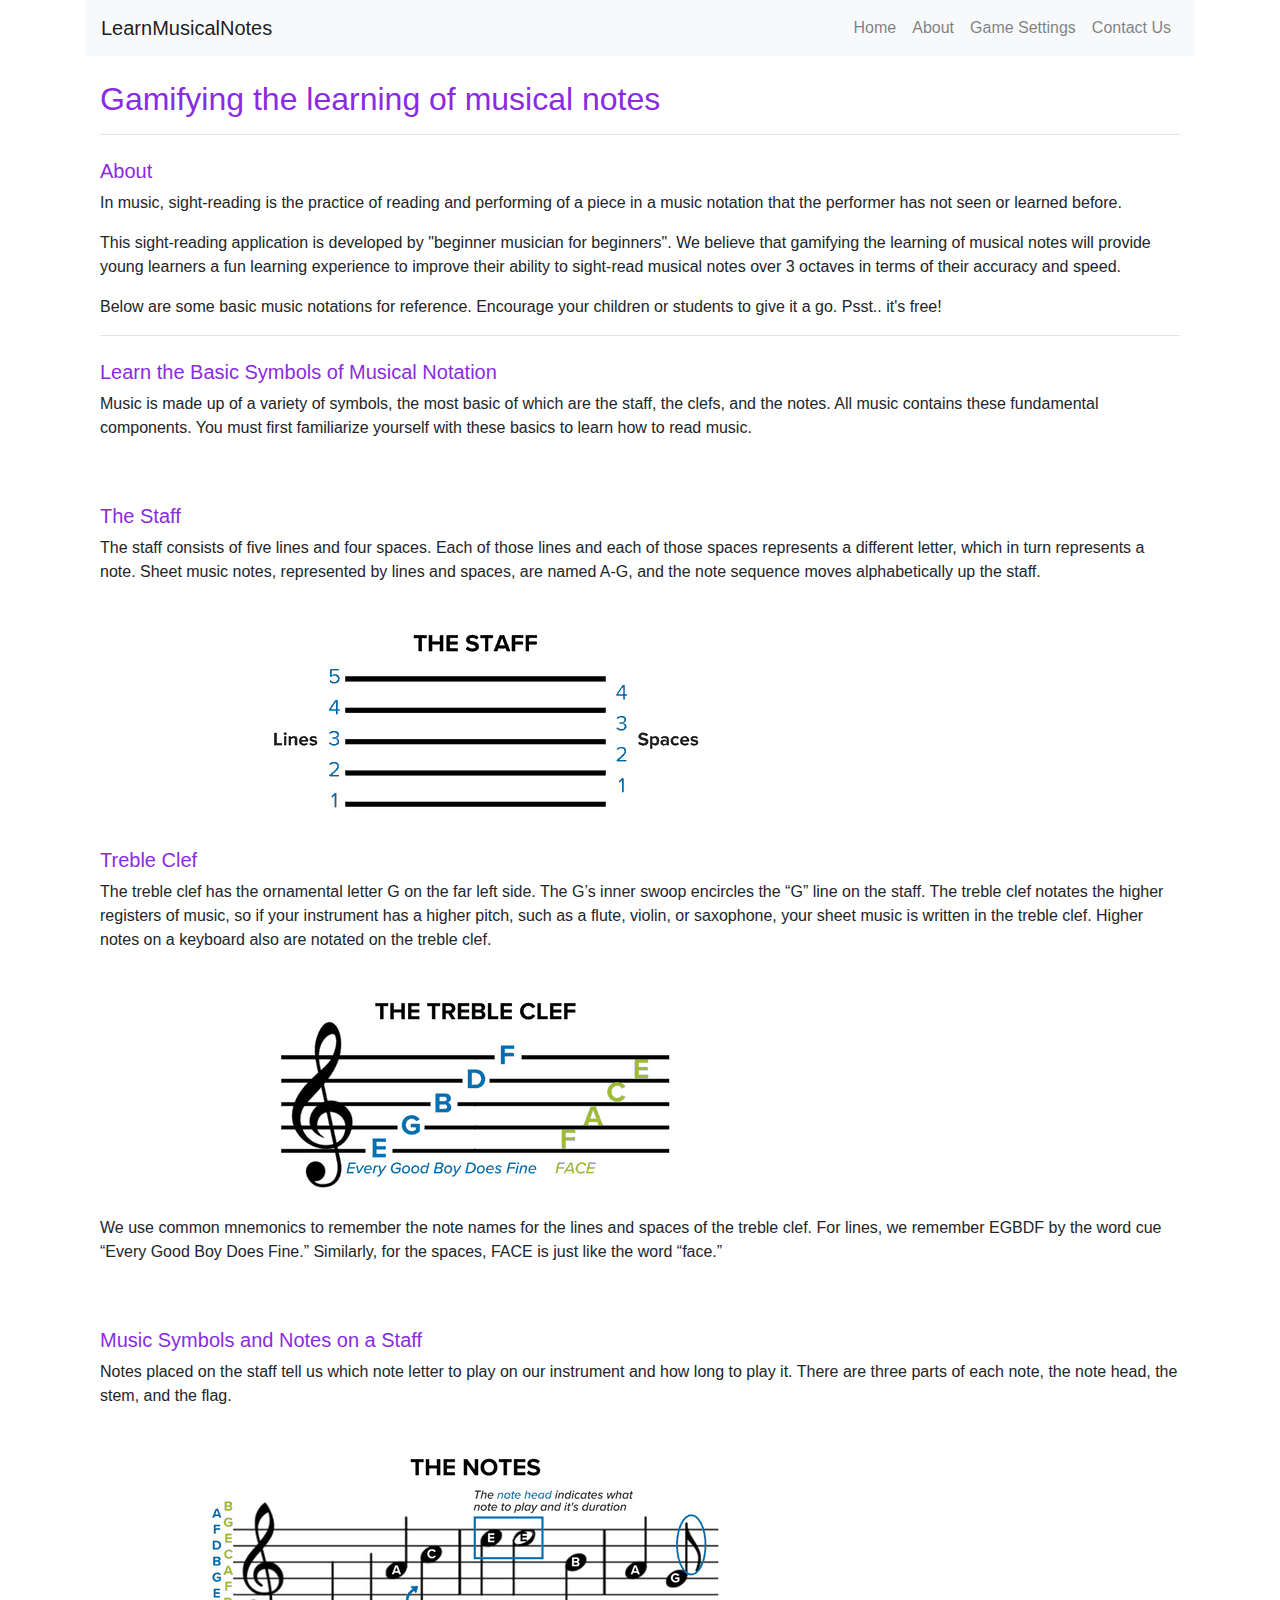
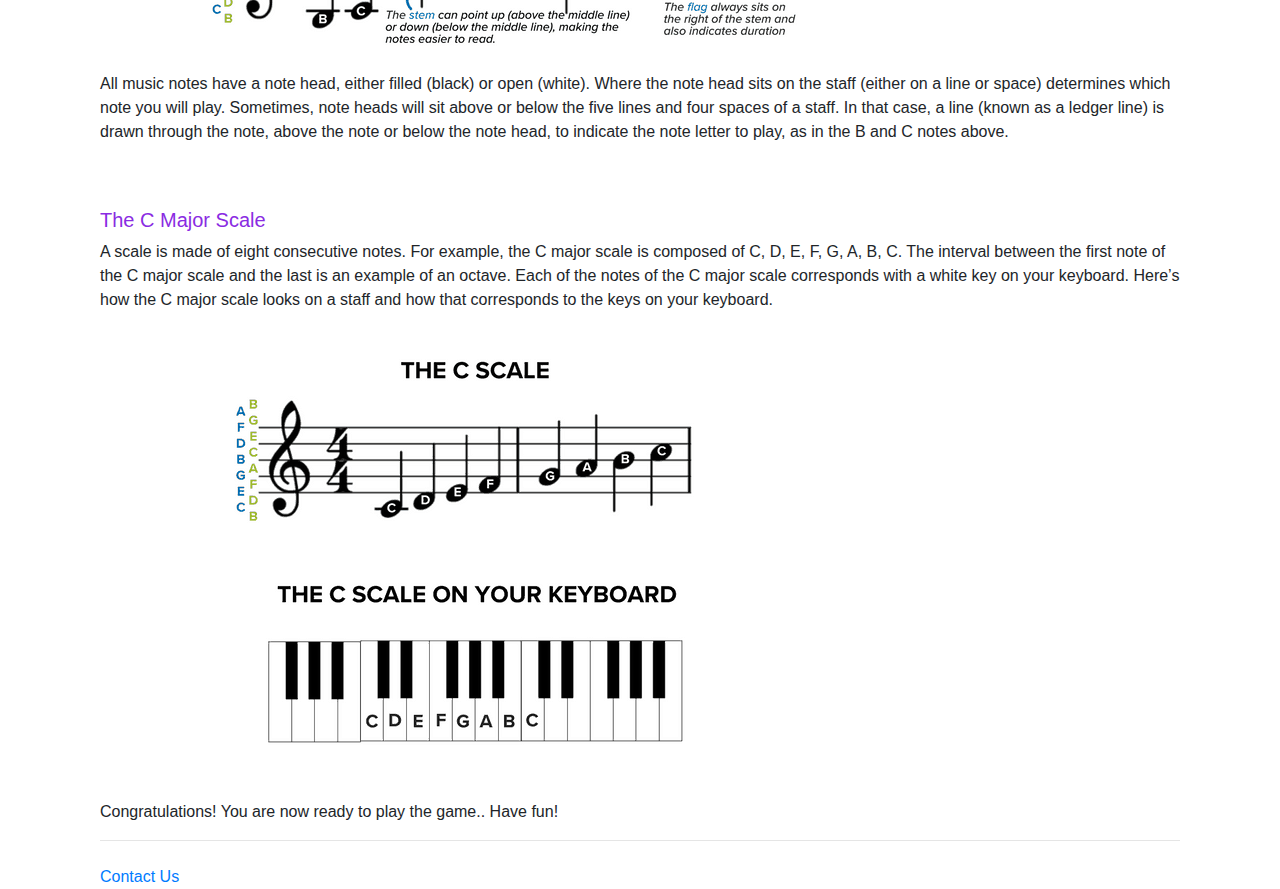
<file: about.html>
<!DOCTYPE html>
<html lang="en">
<head>
    <!-- Google tag (gtag.js) -->
    <script async src="https://www.googletagmanager.com/gtag/js?id=G-4ZSKS62W5V"></script>
    <script>
    window.dataLayer = window.dataLayer || [];
    function gtag(){dataLayer.push(arguments);}
    gtag('js', new Date());

    gtag('config', 'G-4ZSKS62W5V');
    </script>
    
    <meta charset="UTF-8">
    <meta name="viewport" content="width=device-width, initial-scale=1.0">
    <title>LearnMusicalNotes</title>
    <!-- Link to favicon -->
    <link rel="icon" href="./assets/favicon.ico" type="image/x-icon">
    <!-- Link to Bootstrap CSS -->
    <link rel="stylesheet" href="https://stackpath.bootstrapcdn.com/bootstrap/4.5.2/css/bootstrap.min.css">
    <!-- Link to external CSS -->
    <link rel="stylesheet" type="text/css" href="styles.css">
</head>

<body class="container">

    <!-- Navbar -->
    <nav class="navbar navbar-expand-lg navbar-light bg-light">
        <a class="navbar-brand" href="#">LearnMusicalNotes</a>
        <button class="navbar-toggler" type="button" data-toggle="collapse" data-target="#navbarNav" aria-controls="navbarNav" aria-expanded="false" aria-label="Toggle navigation">
            <span class="navbar-toggler-icon"></span>
        </button>
        <div class="collapse navbar-collapse" id="navbarNav">
            <ul class="navbar-nav ml-auto"> <!-- Align menu to the right -->
                <li class="nav-item">
                    <a class="nav-link" href="index.html">Home</a>
                </li>
                <li class="nav-item">
                    <a class="nav-link" href="about.html">About</a>
                </li>
                <li class="nav-item">
                    <a class="nav-link" href="settings.html">Game Settings</a>
                </li>
                <li class="nav-item">
                    <a class="nav-link" href="contact.html">Contact Us</a>
                </li>
            </ul>
        </div>
    </nav>

    <!-- Main Content -->
    <div class="container mt-4">
        <h2>Gamifying the learning of musical notes</h2>
        <hr class="mb-4">
        <h5>About</h5>
        <!-- Add your about content here -->
        <p>In music, sight-reading is the practice of reading and performing of a piece in a music notation that the performer has not seen or learned before. </p>
        <p>This sight-reading application is developed by "beginner musician for beginners". We believe that gamifying the learning of musical notes will provide young learners a fun learning experience to improve their ability to sight-read musical notes over 3 octaves in terms of their accuracy and speed. </p>
        <p>Below are some basic music notations for reference. Encourage your children or students to give it a go. Psst.. it's free! </p>
        <hr class="mb-4">
        <h5>Learn the Basic Symbols of Musical Notation</h5>
        <p>Music is made up of a variety of symbols, the most basic of which are the staff, the clefs, and the notes. All music contains these fundamental components. You must first familiarize yourself with these basics to learn how to read music.</p>
        <br><br>
        <h5>The Staff</h5>
        <p>The staff consists of five lines and four spaces. Each of those lines and each of those spaces represents a different letter, which in turn represents a note. Sheet music notes, represented by lines and spaces, are named A-G, and the note sequence moves alphabetically up the staff.</p>
        <img src="./assets/staff.png" alt="Image of the staff" class="centered-image img-fluid mt-4">
        <br><br>
        <h5>Treble Clef</h5>
        <p>The treble clef has the ornamental letter G on the far left side. The G’s inner swoop encircles the “G” line on the staff. The treble clef notates the higher registers of music, so if your instrument has a higher pitch, such as a flute, violin, or saxophone, your sheet music is written in the treble clef. Higher notes on a keyboard also are notated on the treble clef.</p>
        <img src="./assets/treble-clef.png" alt="Image of the treble clef" class="centered-image img-fluid mt-4">
        <br><br>
        <p>We use common mnemonics to remember the note names for the lines and spaces of the treble clef. For lines, we remember EGBDF by the word cue “Every Good Boy Does Fine.” Similarly, for the spaces, FACE is just like the word “face.”</p>
        <br><br>
        <h5>Music Symbols and Notes on a Staff</h5>
        <p>Notes placed on the staff tell us which note letter to play on our instrument and how long to play it. There are three parts of each note, the note head, the stem, and the flag.</p>
        <img src="./assets/notes-illustration.png" alt="Image of notes on the stave" class="centered-image img-fluid mt-4">
        <br><br>
        <p>All music notes have a note head, either filled (black) or open (white). Where the note head sits on the staff (either on a line or space) determines which note you will play. Sometimes, note heads will sit above or below the five lines and four spaces of a staff. In that case, a line (known as a ledger line) is drawn through the note, above the note or below the note head, to indicate the note letter to play, as in the B and C notes above.</p>
        <br><br>
        <h5>The C Major Scale</h5>
        <p>A scale is made of eight consecutive notes. For example, the C major scale is composed of C, D, E, F, G, A, B, C. The interval between the first note of the C major scale and the last is an example of an octave. Each of the notes of the C major scale corresponds with a white key on your keyboard. Here’s how the C major scale looks on a staff and how that corresponds to the keys on your keyboard.</p>
        <img src="./assets/c-scale.png" alt="Image of the C major scale" class="centered-image img-fluid mt-4">
        <img src="./assets/c-scale-keyboard.png" alt="Image of the C major scale" class="centered-image img-fluid mt-4">
        <br><br>
        <p>Congratulations! You are now ready to play the game.. Have fun!</p>
        <hr class="mb-4">
        <a href="./contact.html">Contact Us</a>
    </div>

    <!-- Link to Bootstrap JS -->
    <script src="https://code.jquery.com/jquery-3.5.1.slim.min.js"></script>
    <script src="https://stackpath.bootstrapcdn.com/bootstrap/4.5.2/js/bootstrap.min.js"></script>
</body>
</html>
</file>
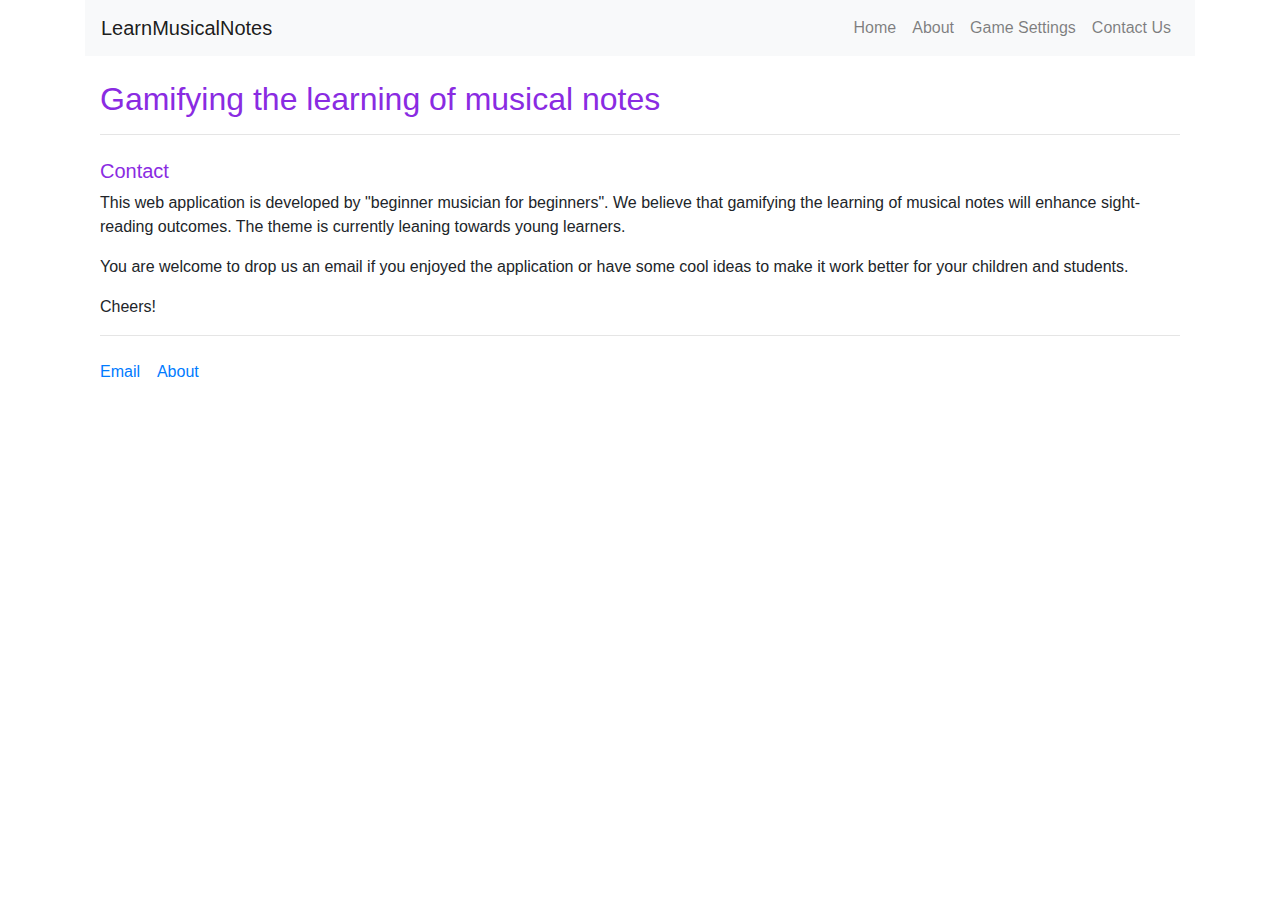
<file: contact.html>
<!DOCTYPE html>
<html lang="en">
<head>
    <!-- Google tag (gtag.js) -->
    <script async src="https://www.googletagmanager.com/gtag/js?id=G-4ZSKS62W5V"></script>
    <script>
    window.dataLayer = window.dataLayer || [];
    function gtag(){dataLayer.push(arguments);}
    gtag('js', new Date());

    gtag('config', 'G-4ZSKS62W5V');
    </script>

    <meta charset="UTF-8">
    <meta name="viewport" content="width=device-width, initial-scale=1.0">
    <title>LearnMusicalNotes</title>
    <!-- Link to favicon -->
    <link rel="icon" href="./assets/favicon.ico" type="image/x-icon">
    <!-- Link to Bootstrap CSS -->
    <link rel="stylesheet" href="https://stackpath.bootstrapcdn.com/bootstrap/4.5.2/css/bootstrap.min.css">
    <!-- Link to external CSS -->
    <link rel="stylesheet" type="text/css" href="styles.css">
</head>

<body class="container">

    <!-- Navbar -->
    <nav class="navbar navbar-expand-lg navbar-light bg-light">
        <a class="navbar-brand" href="#">LearnMusicalNotes</a>
        <button class="navbar-toggler" type="button" data-toggle="collapse" data-target="#navbarNav" aria-controls="navbarNav" aria-expanded="false" aria-label="Toggle navigation">
            <span class="navbar-toggler-icon"></span>
        </button>
        <div class="collapse navbar-collapse" id="navbarNav">
            <ul class="navbar-nav ml-auto"> <!-- Align menu to the right -->
                <li class="nav-item">
                    <a class="nav-link" href="index.html">Home</a>
                </li>
                <li class="nav-item">
                    <a class="nav-link" href="about.html">About</a>
                </li>
                <li class="nav-item">
                    <a class="nav-link" href="settings.html">Game Settings</a>
                </li>
                <li class="nav-item">
                    <a class="nav-link" href="contact.html">Contact Us</a>
                </li>
            </ul>
        </div>
    </nav>

    <!-- Main Content -->
    <div class="container mt-4">
        <h2>Gamifying the learning of musical notes</h2>
        <hr class="mb-4">
        <h5>Contact</h5>
        <!-- Add your about content here -->
        <p>This web application is developed by "beginner musician for beginners". We believe that gamifying the learning of musical notes will enhance sight-reading outcomes. The theme is currently leaning towards young learners.</p>
        <p>You are welcome to drop us an email if you enjoyed the application or have some cool ideas to make it work better for your children and students.</p>
        <p>Cheers!</p>

        <hr class="mb-4">
        <a href="mailto:learnmusicalnotes@gmail.com">Email</a>&nbsp;&nbsp;&nbsp;
        <a href="./about.html">About</a>
    </div>

    <!-- Link to Bootstrap JS -->
    <script src="https://code.jquery.com/jquery-3.5.1.slim.min.js"></script>
    <script src="https://stackpath.bootstrapcdn.com/bootstrap/4.5.2/js/bootstrap.min.js"></script>
</body>
</html>
</file>
<file: styles.css>
h2, h5 {
    color: blueviolet
}

body {
    margin: 0;
    font-family: 'Arial', sans-serif;
}

.jumbotron {
    background-color: white;
    color: black;
    text-align: center;
}

.custom-paragraph {
    font-style: italic;
}

.centered-container {
    margin: auto;
    width: 50%;
}

.h1-container {
    display: flex;
}

h1 {
    flex: 1;
    margin: 0;
}

.center-div {
    position: absolute;
    top: 50%;
    left: 50%;
    transform: translate(-50%, -50%);
}

.center-width-div {
    margin: 0 auto;
    width: 100%; /* Adjust the width as needed */
    padding: 10px; /* Optional: Add padding for better appearance */
    border: 1px solid #ccc; /* Optional: Add border for better visibility */
    background-color: #f5f5f5; /* Optional: Add background color for better visibility */
}

#countdown {
    display: flex;
    align-items: center; /* Center vertically */
    justify-content: center; /* Center horizontally */
    font-size: xx-large;
}

/* Style to add space between label and text box */
.textBoxContainer {
    display: flex;
    flex-direction: row;
    align-items: center;
}

.textBoxContainer label {
    margin-right: 5px; /* Adjust the space as needed */
}
</file>
